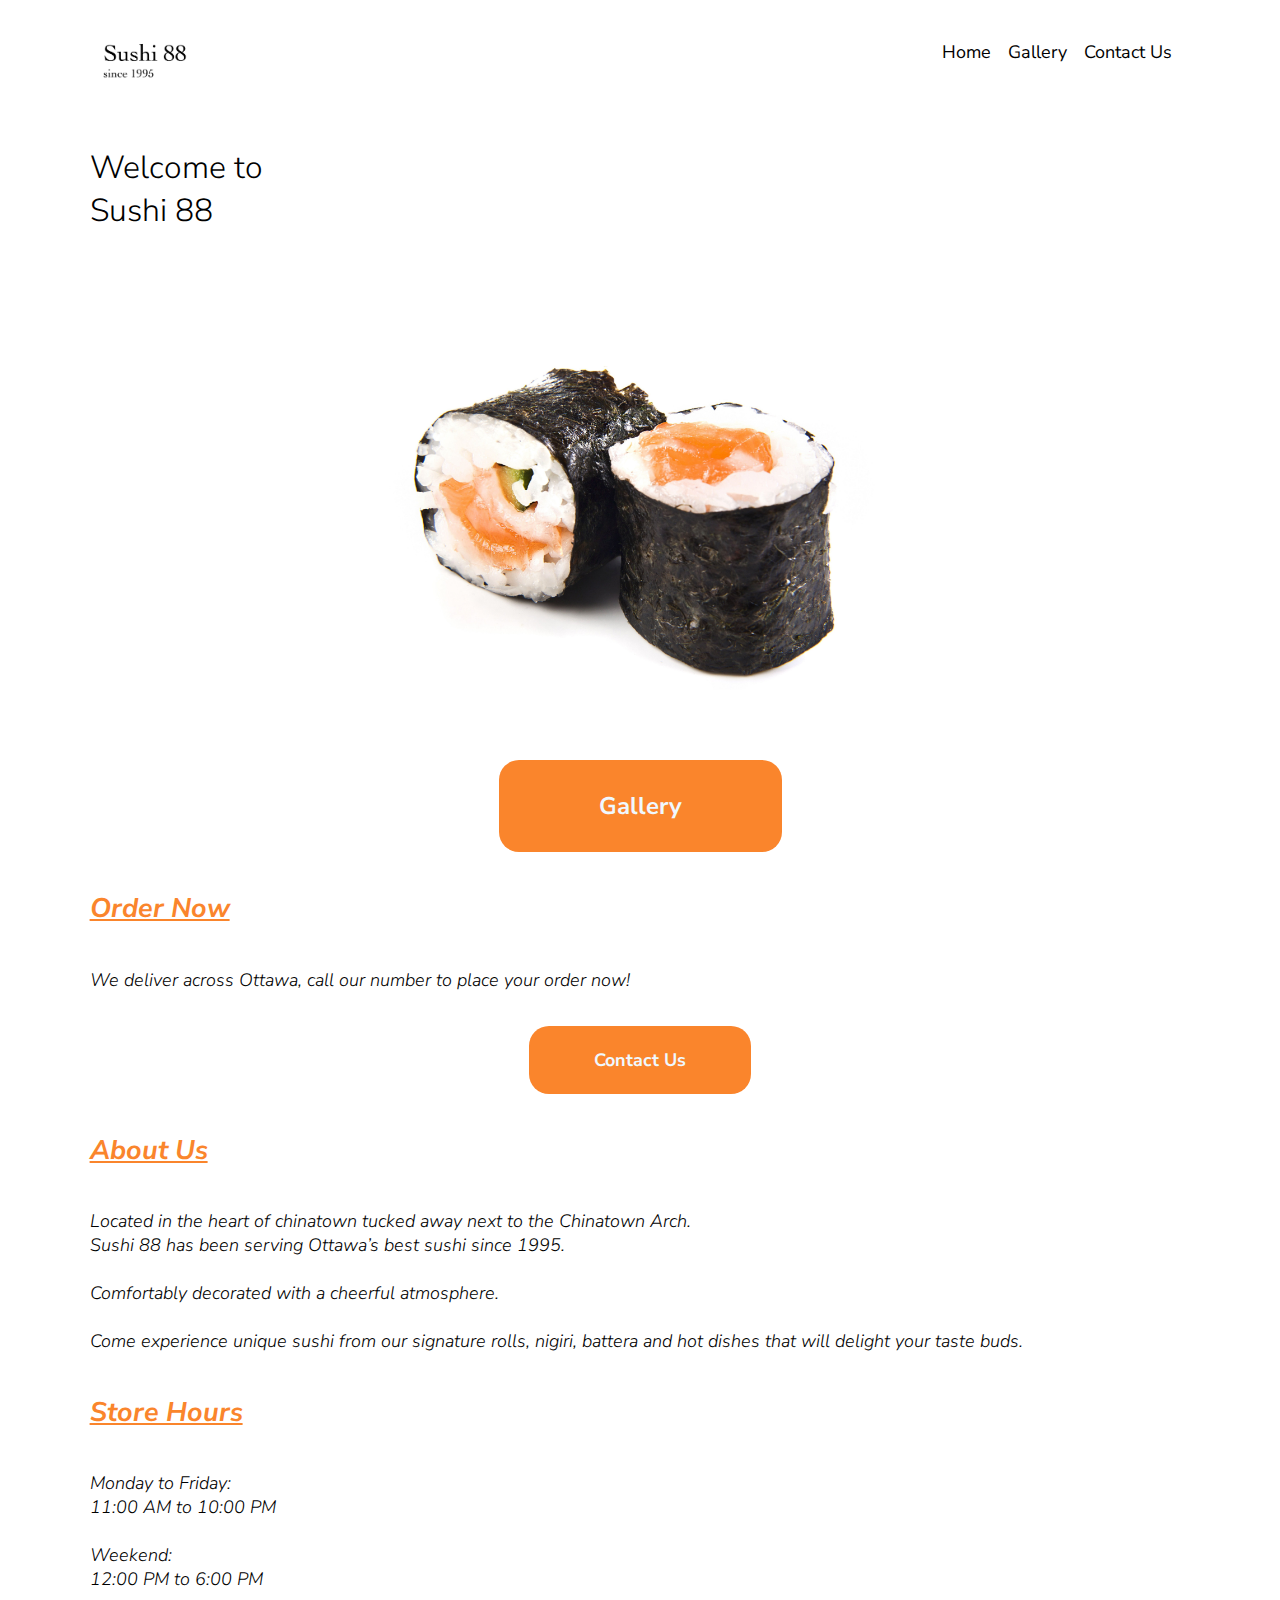
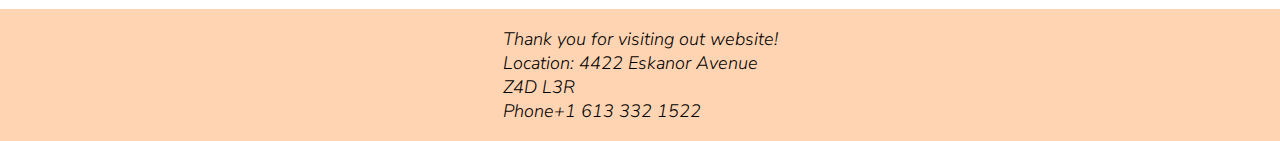
<file: index.html>
<!DOCTYPE html>
<html lang="en">
    
<head>
    <meta charset="UTF-8">
    <meta http-equiv="X-UA-Compatible" content="IE=edge">
    <meta name="viewport" content="width=device-width, initial-scale=1.0">
    <title>Document</title>
    <link rel="stylesheet" href="style.css" >
    <link href=' http://fonts.googleapis.com/css?family=Droid+Sans' rel='stylesheet' type='text/css'>
</head>

<body>
    <main>
    <header>
    <div class="logo"><a href="index.html">
    <img src="image/logo-sushi88.png" alt=site-logo width="150px" height="auto"></a>
    </div>
    <nav>
    <ul class="nav_links">
        <li><a href="index.html">Home</a></li>
        <li><a href="gallery.html">Gallery</a></li>
        <li><a href="contact.html">Contact Us</a></li>
    </ul>
    </nav>
    </header>

    <h1>Welcome to<br> Sushi 88</h1>

<div class="home_image">
    <img src="image/homepage-maki.jpg" alt="maki-home-image" width="100%; height:auto"></div>
       
    </div>
<div class="menu_button">
    <a href="gallery.html">
<p><button class="btn" type="button">Gallery</button></p></a>
</div>
<div class="heading_text">
<h2>Order Now</h2>
</div>
<div class="para_layout">
<p>We deliver across Ottawa, call our number to place your order now!</p>
</div>
 <!-- One large button used for "Gallery" for emphasis and other buttons are smaller   -->
<div class="menu_button">
    <a href="contact.html">
<p><button class="btn_smaller" type="button">Contact Us</button></p></a>
</div>
<div class="heading_text">
<h2>About Us</h2>
</div>
<div class="para_layout">
<p>Located in the heart of chinatown tucked away next to the Chinatown Arch.
<br>
    Sushi 88 has been serving Ottawa’s best sushi since 1995.
    <br>
    <br>
    Comfortably decorated with a cheerful atmosphere.
    <br><br>
    Come experience unique sushi from our signature rolls, nigiri, battera and hot dishes that will delight your taste buds.</p>
</div>
<div class="heading_text">
    <h2>Store Hours</h2>  </div>
    <div class="para_layout">
        <p>Monday to Friday:<br>
        11:00 AM to 10:00 PM
        <br>
        <br>
        Weekend:<br>
        12:00 PM to 6:00 PM
        </p>
        </div>
  


<footer class="footer_style">
    <div class="para_layout">
<p>Thank you for visiting out website!<br>
    <em>Location</em>: 4422 Eskanor Avenue <br>
    Z4D L3R<br>
    <em>Phone</em>+1 613 332 1522
</p>
</footer>











    </main>
</body>
</html>
</file>
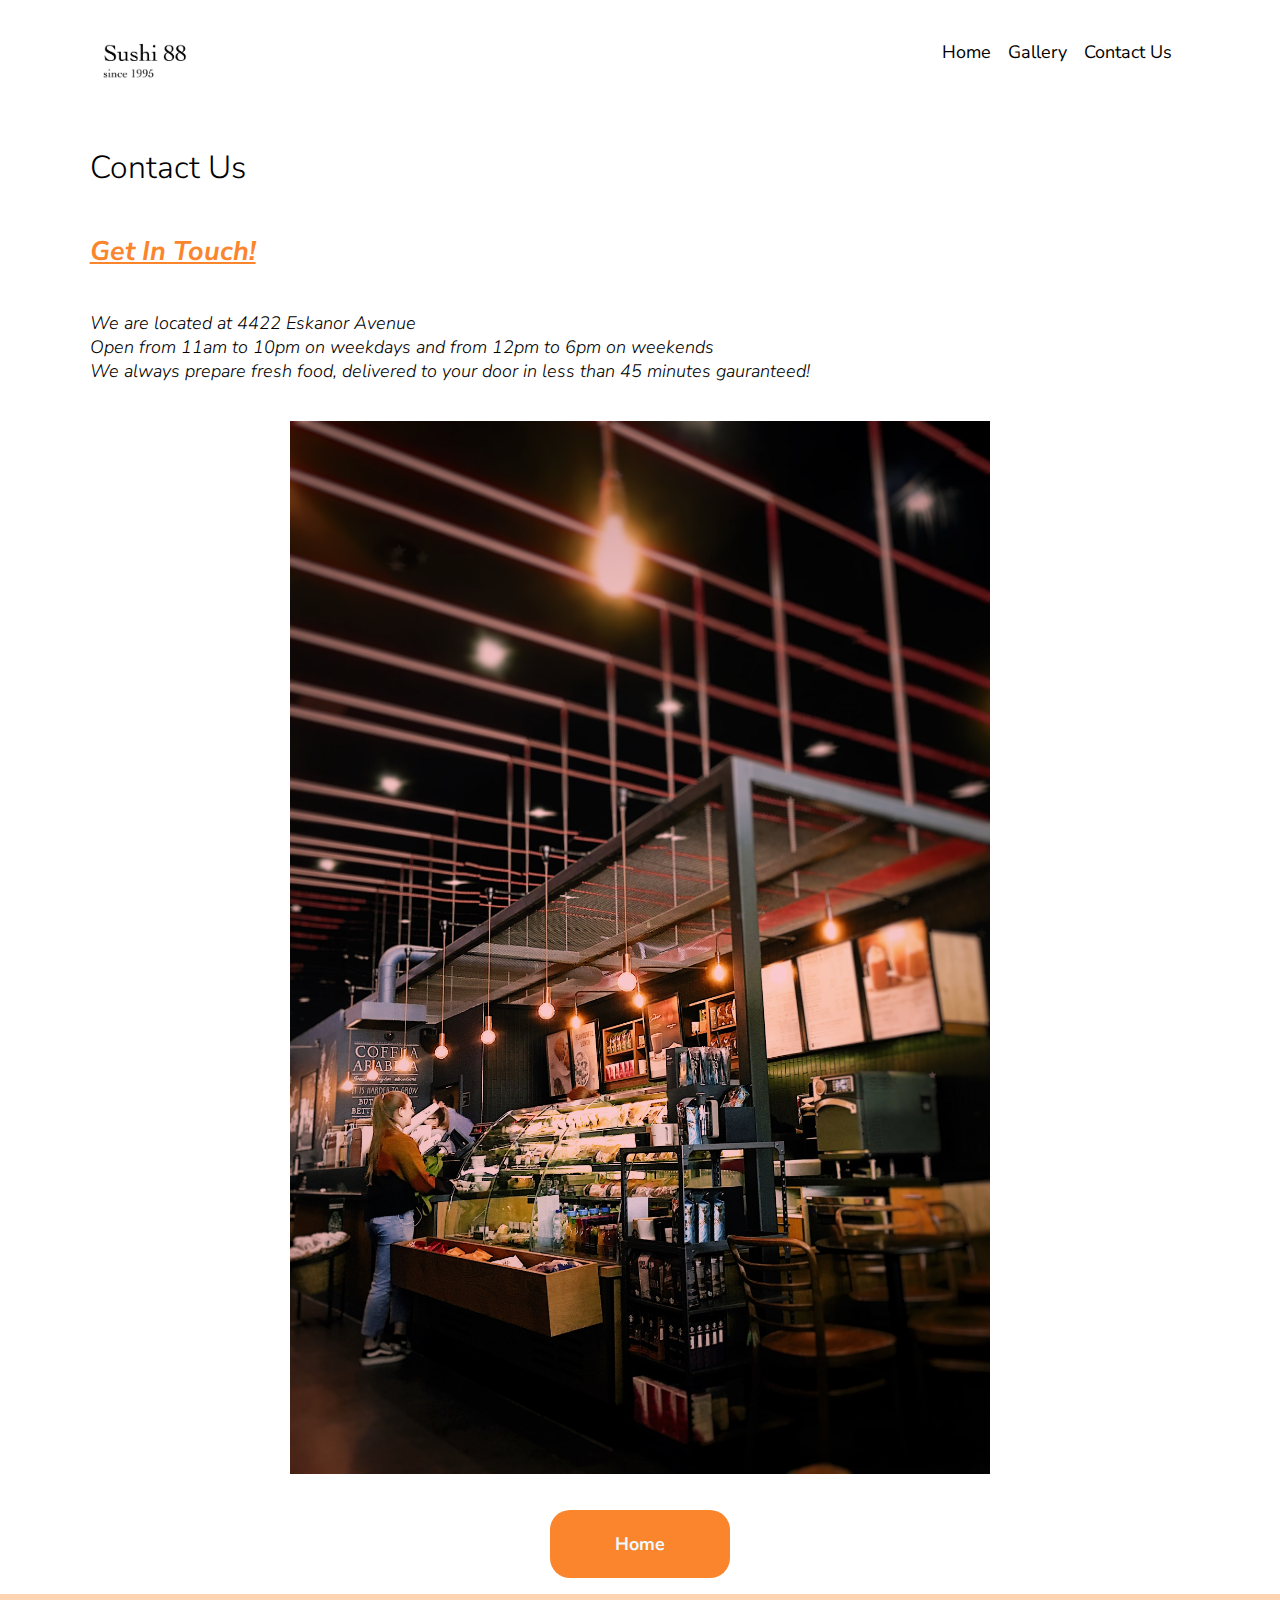
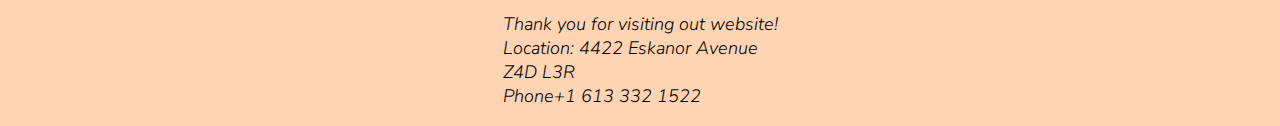
<file: contact.html>
<!DOCTYPE html>
<html lang="en">
    
<head>
    <meta charset="UTF-8">
    <meta http-equiv="X-UA-Compatible" content="IE=edge">
    <meta name="viewport" content="width=device-width, initial-scale=1.0">
    <title>Document</title>
    <link rel="stylesheet" href="style.css" >
    <link href=' http://fonts.googleapis.com/css?family=Droid+Sans' rel='stylesheet' type='text/css'>
</head>


<body>
    <main>
    <header>
    <div class="logo"><a href="index.html">
    <img src="image/logo-sushi88.png" alt=site-logo width="150px" height="auto"></a>
    </div>
    <nav>
    <ul class="nav_links">
        <li><a href="index.html">Home</a></li>
        <li><a href="gallery.html">Gallery</a></li>
        <li><a href="contact.html">Contact Us</a></li>
    </ul>
    </nav>
    </header>



<div class="welcome_text">
    <h1>Contact Us</h1>
</div>

<div class="heading_text">
    <h2>Get In Touch!</h2>
    </div>
    <div class="para_layout">
    <p>We are located at 4422 Eskanor Avenue
    <br>
Open from 11am to 10pm on weekdays and from 12pm to 6pm on weekends<br>
We always prepare fresh food, delivered to your door in less than 45 minutes gauranteed!

    </div>



<div class="gallery">
<img src="image/store.jpg" alt="store" width="100%">
</div>

<div class="menu_button">
    <a href="index.html">
<p><button class="btn_smaller" type="button">Home</button></p></a>
</div>


<footer class="footer_style">
    <div class="para_layout">
<p>Thank you for visiting out website!<br>
    <em>Location</em>: 4422 Eskanor Avenue <br>
    Z4D L3R<br>
    <em>Phone</em>+1 613 332 1522
</p>
</footer>
    </main>
</body>
</html>
</file>
<file: style.css>
@import url('https://fonts.googleapis.com/css2?family=Nunito+Sans:ital,wght@0,200;0,300;0,400;0,600;0,700;0,800;0,900;1,200;1,300;1,400;1,600;1,700;1,800;1,900&display=swap');

body {
min-height: 100vh;
margin:0;
padding: 0;
font-family: 'Nunito Sans', sans-serif;

}
li a {text-decoration: none;
  color: black;
  font-family: 'Nunito Sans', sans-serif;
font-weight: 400;
font-size: 18px;}
/*
* {box-sizing: border-box;
margin: 0;
padding: 0;
background-color: lightblue;}
*/
header {
  display: flex;
  justify-content: space-between;
  padding: 30px 7%;
  background: white;
  
  } 
ul {margin:0;
  padding: 0;
  list-style-type: none;
}

/*small amount of padding to make the nav items and brand logo appear in a stright line*/
.nav_links {padding: 10px 10px; 
  list-style: none;
}
.logo{  transition:all 0.3s ease 0s;
  cursor:pointer;}
.logo:hover{
  padding: 6px;

  background-color: rgb(250, 133, 44);
}
.nav_links li{display: inline-block;
padding-right: 8px;
padding-left: 5px;
}

.nav_links li a {transition:all 0.3s ease 0s;}
.nav_links li a:hover {background-color: rgb(250, 133, 44);
padding: 12px 6px;
border-radius: 6px;

}

.menu_button {
  display: flex;
  justify-content: center;
}
.btn {background-color: rgb(250, 133, 44);
  border: none;
  color: aliceblue;
padding: 30px 100px;
width: 100%;
  display: inline-block;
  justify-content: center;
  font-family: 'Nunito Sans', sans-serif;
  font-size:x-large;
  font-weight:bold;
  border-radius: 20px;
  transition:all 0.3s ease 0s;
  cursor:pointer;
}
.btn_smaller{  
  background-color: rgb(250, 133, 44);
  border: none;
  color: aliceblue;
padding: 22px 65px;
width: 100%;
  display: inline-block;
  justify-content: center;
  font-family: 'Nunito Sans', sans-serif;
  font-size:large;
  font-weight:bold;
  border-radius: 20px;
  transition:all 0.3s ease 0s;
  cursor:pointer;}


.btn:hover{background-color: rgb(215, 98, 8);}


/*seting maximum limit on image width to have it be responsive on smaller size but no too large on bigger screens*/
  @media only screen and (min-width: 600px) {
    .heading_text{  display: flex;
      justify-content: left;}
      .para_layout{  display: flex;
        justify-content: left;}
    img {
max-width: 700px;
 }


  }
  .home_image {
  display: flex;
  justify-content: center;}
.gallery{
  display: grid;
  justify-content: center;
  border-radius: 60px;

}
.gallery img{padding: 20px;
  animation-duration: 5s;
  animation-name: right-to-left;}


  @keyframes right-to-left {
    from {
      margin-left: 100%;
      width: 300%;
    }
  
    to {
      margin-left: 0%;
      width: 100%;
    }
  }





h1  {
  padding: 0px 7%;
background: rgb(255, 255, 255);
font-weight: 300;
}

.heading_text {
  padding: 0px 7%;
  font-weight: bold;
font-style: italic;
font-size: large;
  color:  rgb(250, 133, 44);
background: rgb(255, 255, 255);
text-decoration: underline;

}
.para_layout
{
  padding: 0px 7%;
  color: black;
  font-family: 'Nunito Sans', sans-serif;
font-weight: 300;
font-size: 18px;
font-style: italic;}              
.footer_style {background-color: rgb(255, 212, 178);
display: flex;
justify-content: center;}
</file>
